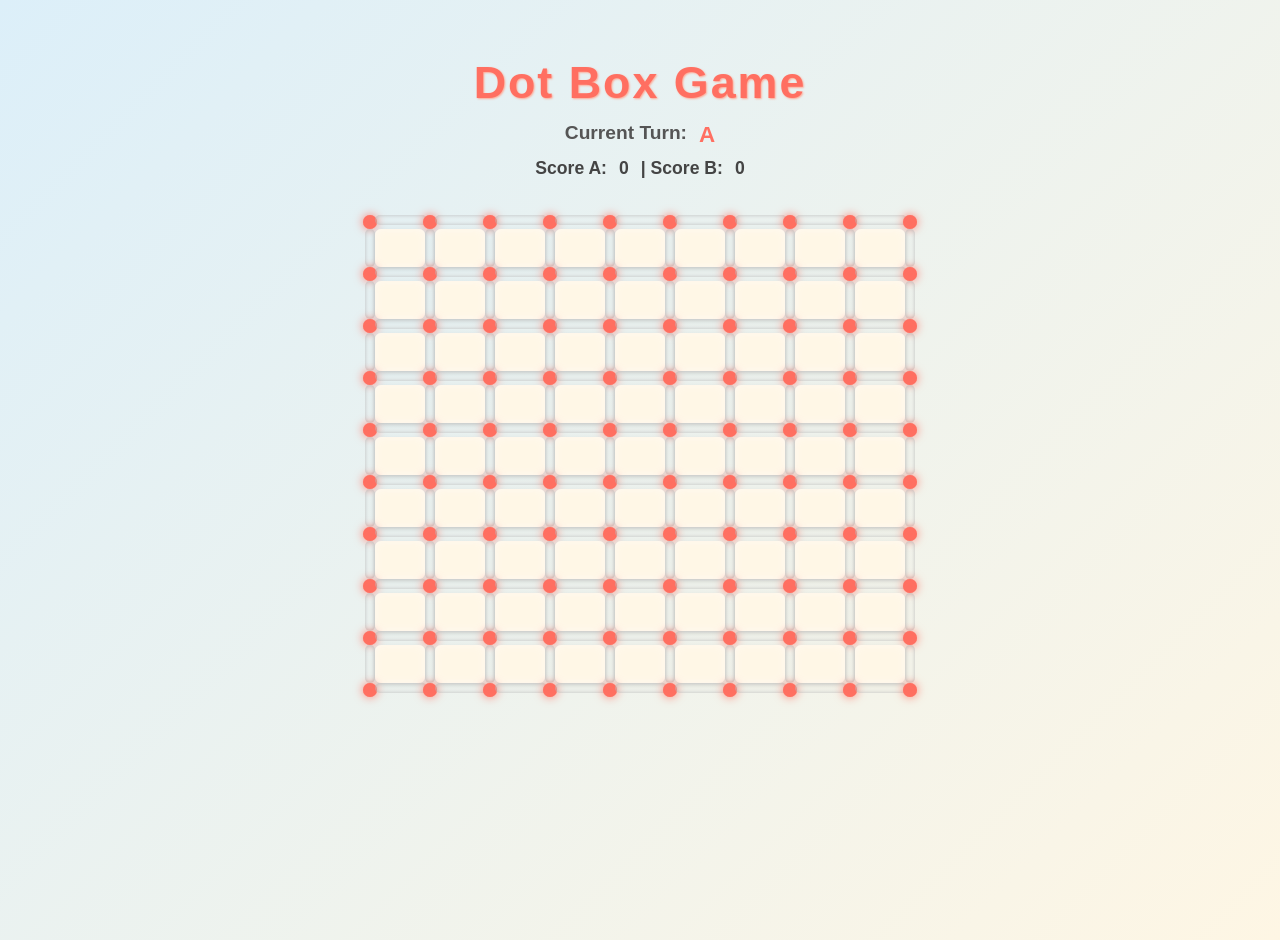
<file: public/Dot-Box/index.html>
<!DOCTYPE html>
<html lang="en">

<head>
  <meta charset="UTF-8" />
  <title>Dot Box Game</title>
  <style>
    /* Reset and base */
    body {
      font-family: 'Comic Sans MS', cursive, sans-serif;
      background: linear-gradient(135deg, #dceff9, #fef6e4);
      text-align: center;
      margin: 0;
      padding: 20px 10px;
      user-select: none;
      color: #333;
      min-height: 100vh;
      display: flex;
      flex-direction: column;
      align-items: center;
    }

    h2 {
      margin-bottom: 8px;
      font-weight: 700;
      font-size: 2.8rem;
      color: #ff6f61;
      text-shadow: 1px 1px 2px #ffa894;
      letter-spacing: 2px;
    }

    .info {
      font-size: 1.2rem;
      margin: 6px 0;
      font-weight: 600;
      color: #555;
      display: flex;
      justify-content: center;
      gap: 12px;
    }

    #turn {
      font-weight: 900;
      font-size: 1.4rem;
      color: #ff6f61;
      transition: color 0.3s ease;
    }

    #turn.B {
      color: #3a86ff;
    }

    #scoreboard {
      margin-top: 4px;
      font-size: 1.1rem;
      font-weight: 700;
      color: #444;
    }

    /* Grid container */
    #game {
      display: grid;
      grid-template-columns: repeat(19, 30px);
      justify-content: center;
      margin: 30px auto;
      user-select: none;
    }

    /* Dot style */
    .dot {
      width: 14px;
      height: 14px;
      background: #ff6f61;
      border-radius: 50%;
      box-shadow:
        0 0 8px 1px #ff6f61aa,
        inset 0 0 5px #ff6f61ff;
      margin: auto;
      transition: background 0.3s ease;
    }

    /* Lines base */
    .h-line,
    .v-line {
      background: transparent;
      cursor: pointer;
      border-radius: 6px;
      box-shadow: inset 0 0 4px #bbb;
      transition:
        background-color 0.3s ease,
        box-shadow 0.3s ease,
        transform 0.1s ease;
    }

    /* Hover effect on lines */
    .h-line:hover:not(.line-A):not(.line-B),
    .v-line:hover:not(.line-A):not(.line-B) {
      background: #ffc3b2;
      box-shadow: 0 0 6px #ffa07a;
      transform: scale(1.1);
      z-index: 5;
    }

    /* Horizontal line */
    .h-line {
      margin-left: -10px;
      width: 52px;
      height: 10px;
    }

    /* Vertical line */
    .v-line {
      margin-left: 10px;
      width: 10px;
      height: 38px;
    }

    /* Player A lines */
    .line-A {
      background-color: #ff6f61;
      box-shadow:
        0 0 8px 2px #ff6f61cc,
        inset 0 0 6px #ff3b2f;
      border-radius: 6px;
      animation: drawLine 0.3s ease-in-out;
      cursor: default;
    }

    /* Player B lines */
    .line-B {
      background-color: #3a86ff;
      box-shadow:
        0 0 8px 2px #3a86ffcc,
        inset 0 0 6px #2057e1;
      border-radius: 6px;
      animation: drawLine 0.3s ease-in-out;
      cursor: default;
    }

    @keyframes drawLine {
      from {
        background-color: transparent;
      }

      to {
        background-color: inherit;
      }
    }

    /* Squares */
    .square {
      margin-left: -10px;
      width: 50px;
      height: 38px;
      display: flex;
      align-items: center;
      justify-content: center;
      font-weight: 900;
      font-size: 20px;
      background: #fff7e6;
      box-shadow:
        0 2px 6px rgba(0, 0, 0, 0.1),
        inset 0 0 8px #fff9f2;
      border-radius: 6px;
      user-select: none;
      transition: background 0.4s ease, box-shadow 0.4s ease;
    }

    /* Square filled styles */
    .filled-A {
      background-color: #ff6f61aa;
      color: #b93b2a;
      box-shadow:
        0 0 12px #ff6f61bb,
        inset 0 0 14px #ff3b2fcc;
      animation: popIn 0.4s ease forwards;
    }

    .filled-B {
      background-color: #3a86ffaa;
      color: #153d8b;
      box-shadow:
        0 0 12px #3a86ffbb,
        inset 0 0 14px #2057e1cc;
      animation: popIn 0.4s ease forwards;
    }

    @keyframes popIn {
      0% {
        transform: scale(0.3);
        opacity: 0;
      }
      80% {
        transform: scale(1.1);
        opacity: 1;
      }
      100% {
        transform: scale(1);
      }
    }
    @media (max-width: 600px) {
      h2 {
        font-size: 2rem;
      }

      .info {
        font-size: 1rem;
        gap: 8px;
        flex-wrap: wrap;
      }

      #game {
        grid-template-columns: repeat(19, 20px);
        margin: 20px auto;
      }

      .dot {
        width: 10px;
        height: 10px;
      }

      .h-line {
        width: 36px;
        height: 6px;
        margin-left: -7px;
      }

      .v-line {
        width: 6px;
        height: 26px;
        margin-left: 7px;
      }

      .square {
        width: 35px;
        height: 26px;
        font-size: 14px;
        margin-left: -7px;
      }
    }
    @media (max-width: 320px) {
      body {
        padding: 0px 0px;
      }

      h2 {
        font-size: 1.8rem;
      }

      .info {
        font-size: 1rem;
        gap: 6px;
      }

      #turn {
        font-size: 1.2rem;
      }

      #scoreboard {
        font-size: 0.9rem;
      }

      /* Adjust grid for smaller dot size and columns */
      #game {
        grid-template-columns: repeat(13, 18px); /* reduce columns */
        margin: 15px auto;
      }

      /* Dot smaller */
      .dot {
        width: 8px;
        height: 8px;
        box-shadow:
          0 0 5px 1px #ff6f61aa,
          inset 0 0 3px #ff6f61ff;
      }

      /* Horizontal line smaller */
      .h-line {
        margin-left: -6px;
        width: 32px;
        height: 6px;
        border-radius: 4px;
      }

      /* Vertical line smaller */
      .v-line {
        margin-left: 6px;
        width: 6px;
        height: 22px;
        border-radius: 4px;
      }

      /* Squares smaller */
      .square {
        margin-left: -6px;
        width: 30px;
        height: 22px;
        font-size: 12px;
        border-radius: 4px;
      }
    }
  </style>
</head>

<body>
  <h2>Dot Box Game</h2>
  <div class="info">
    Current Turn:
    <span id="turn" class="A">A</span>
  </div>
  <div class="info" id="scoreboard">
    Score A: <span id="scoreA">0</span> | Score B: <span id="scoreB">0</span>
  </div>
  <div id="game"></div>

  <script>
    const size = 10;
    const game = document.getElementById('game');
    let turn = 'A';
    let score = { A: 0, B: 0 };

    const hLines = Array(size).fill().map(() => Array(size - 1).fill(null));
    const vLines = Array(size - 1).fill().map(() => Array(size).fill(null));
    const boxes = Array(size - 1).fill().map(() => Array(size - 1).fill(null));

    function updateScore() {
      document.getElementById('scoreA').textContent = score.A;
      document.getElementById('scoreB').textContent = score.B;

      const turnSpan = document.getElementById('turn');
      turnSpan.textContent = turn;
      turnSpan.className = turn;
    }

    function switchTurn() {
      turn = turn === 'A' ? 'B' : 'A';
      updateScore();
    }

    function renderGrid() {
      game.innerHTML = '';
      for (let i = 0; i < size * 2 - 1; i++) {
        for (let j = 0; j < size * 2 - 1; j++) {
          if (i % 2 === 0 && j % 2 === 0) {
            game.appendChild(createDot());
          } else if (i % 2 === 0 && j % 2 === 1) {
            const row = i / 2, col = (j - 1) / 2;
            game.appendChild(createHLine(row, col));
          } else if (i % 2 === 1 && j % 2 === 0) {
            const row = (i - 1) / 2, col = j / 2;
            game.appendChild(createVLine(row, col));
          } else {
            const row = (i - 1) / 2, col = (j - 1) / 2;
            game.appendChild(createSquare(row, col));
          }
        }
      }
    }

    function createDot() {
      const dot = document.createElement('div');
      dot.className = 'dot';
      return dot;
    }

    function createHLine(i, j) {
      const line = document.createElement('div');
      line.className = 'h-line';
      if (hLines[i][j]) line.classList.add(`line-${hLines[i][j]}`);
      line.onclick = () => {
        if (!hLines[i][j]) {
          hLines[i][j] = turn;
          const gained = checkBox(i, j, 'h');
          renderGrid();
          if (!gained) switchTurn();
        }
      };
      return line;
    }

    function createVLine(i, j) {
      const line = document.createElement('div');
      line.className = 'v-line';
      if (vLines[i][j]) line.classList.add(`line-${vLines[i][j]}`);
      line.onclick = () => {
        if (!vLines[i][j]) {
          vLines[i][j] = turn;
          const gained = checkBox(i, j, 'v');
          renderGrid();
          if (!gained) switchTurn();
        }
      };
      return line;
    }

    function createSquare(i, j) {
      const sq = document.createElement('div');
      sq.className = 'square';
      if (boxes[i][j]) {
        sq.classList.add(`filled-${boxes[i][j]}`);
        sq.textContent = boxes[i][j];
      } else {
        sq.textContent = '';
      }
      return sq;
    }

    function checkBox(i, j, type) {
      // Returns true if at least one box completed, else false
      let gainedPoint = false;

      if (type === 'h') {
        // Top box
        if (i > 0 && checkBoxCompleted(i - 1, j)) {
          boxes[i - 1][j] = turn;
          score[turn]++;
          gainedPoint = true;
        }
        // Bottom box
        if (i < size - 1 && checkBoxCompleted(i, j)) {
          boxes[i][j] = turn;
          score[turn]++;
          gainedPoint = true;
        }
      } else if (type === 'v') {
        // Left box
        if (j > 0 && checkBoxCompleted(i, j - 1)) {
          boxes[i][j - 1] = turn;
          score[turn]++;
          gainedPoint = true;
        }
        // Right box
        if (j < size - 1 && checkBoxCompleted(i, j)) {
          boxes[i][j] = turn;
          score[turn]++;
          gainedPoint = true;
        }
      }
      return gainedPoint;
    }

    function checkBoxCompleted(i, j) {
      return (
        hLines[i][j] &&
        hLines[i + 1][j] &&
        vLines[i][j] &&
        vLines[i][j + 1]
      );
    }

    updateScore();  
    renderGrid();
  </script>
</body>

</html>
</file>
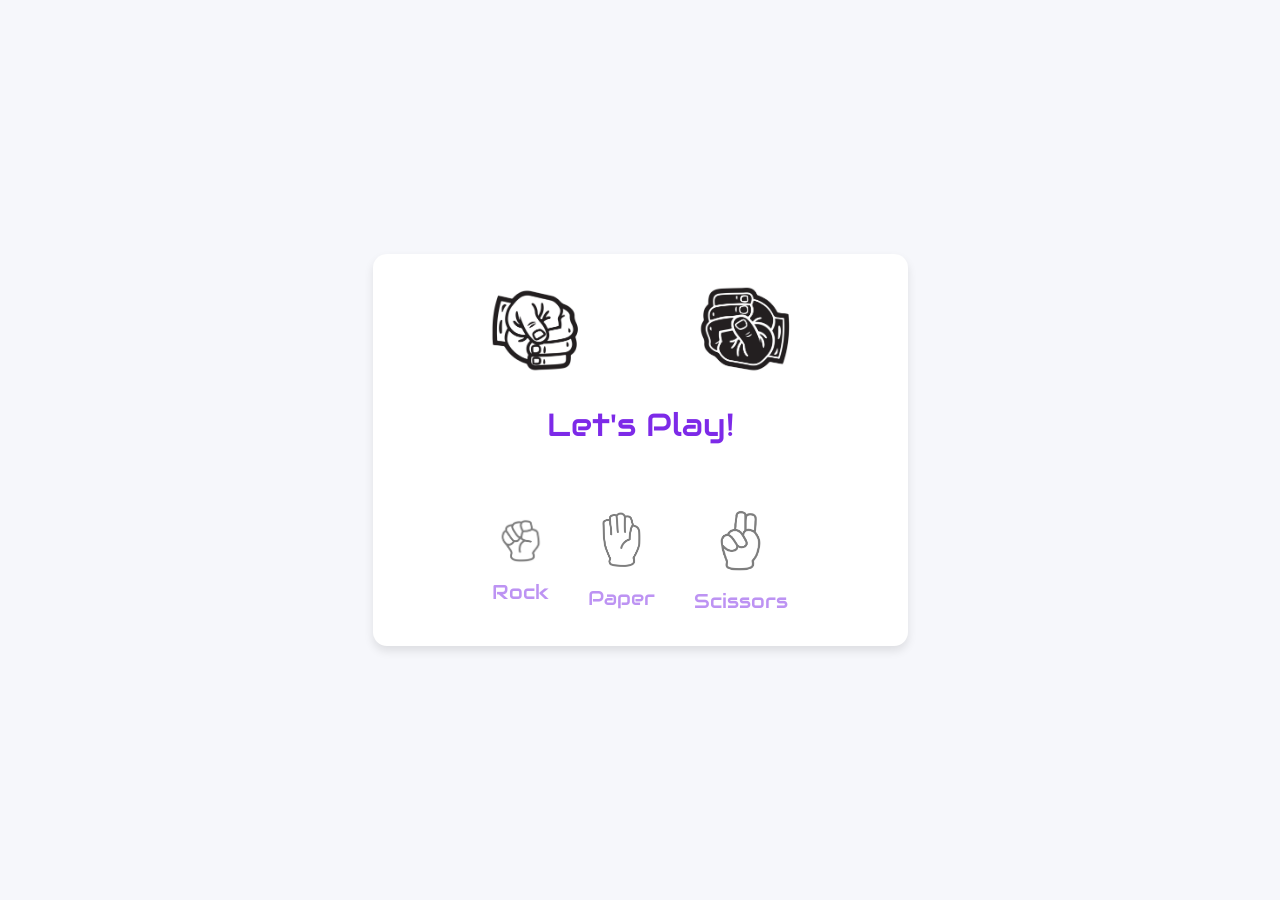
<file: public/Rock-Paper/index.html>
<!DOCTYPE html>
<html lang="en">
<head>
  <meta charset="UTF-8" />
  <meta http-equiv="X-UA-Compatible" content="IE=edge" />
  <meta name="viewport" content="width=device-width, initial-scale=1.0" />
  <title>Rock Paper Scissors</title>
  <link rel="stylesheet" href="style.css" />
</head>
<body>
  <section class="container">
    <!-- Result display section -->
    <div class="result_field">
        <!-- Container for user and BOT result images -->
        <div class="result_images">
            <span class="user_result">
                <img src="rock1.jpg" alt="User's choice image" />
            </span>
            <span class="bot_result">
                <img src="rock2.jpg" alt="BOT's choice image" />
            </span>
        </div>
        <!-- Display the game result message -->
        <div class="result">Let's Play!</div>
    </div>
    <!-- Options for user to choose from -->
    <div class="option_images">
        <span class="option_image">
            <img src="rock.jpg" alt="Rock image" />
            <p>Rock</p>
        </span>
        <span class="option_image">
            <img src="paper.jpg" alt="Paper image" />
            <p>Paper</p>
        </span>
        <span class="option_image">
            <img src="scissors.jpg" alt="Scissors image" />
            <p>Scissors</p>
        </span>
    </div>
</section>
  <script src="script.js" defer></script>
</body>
</html>
</file>
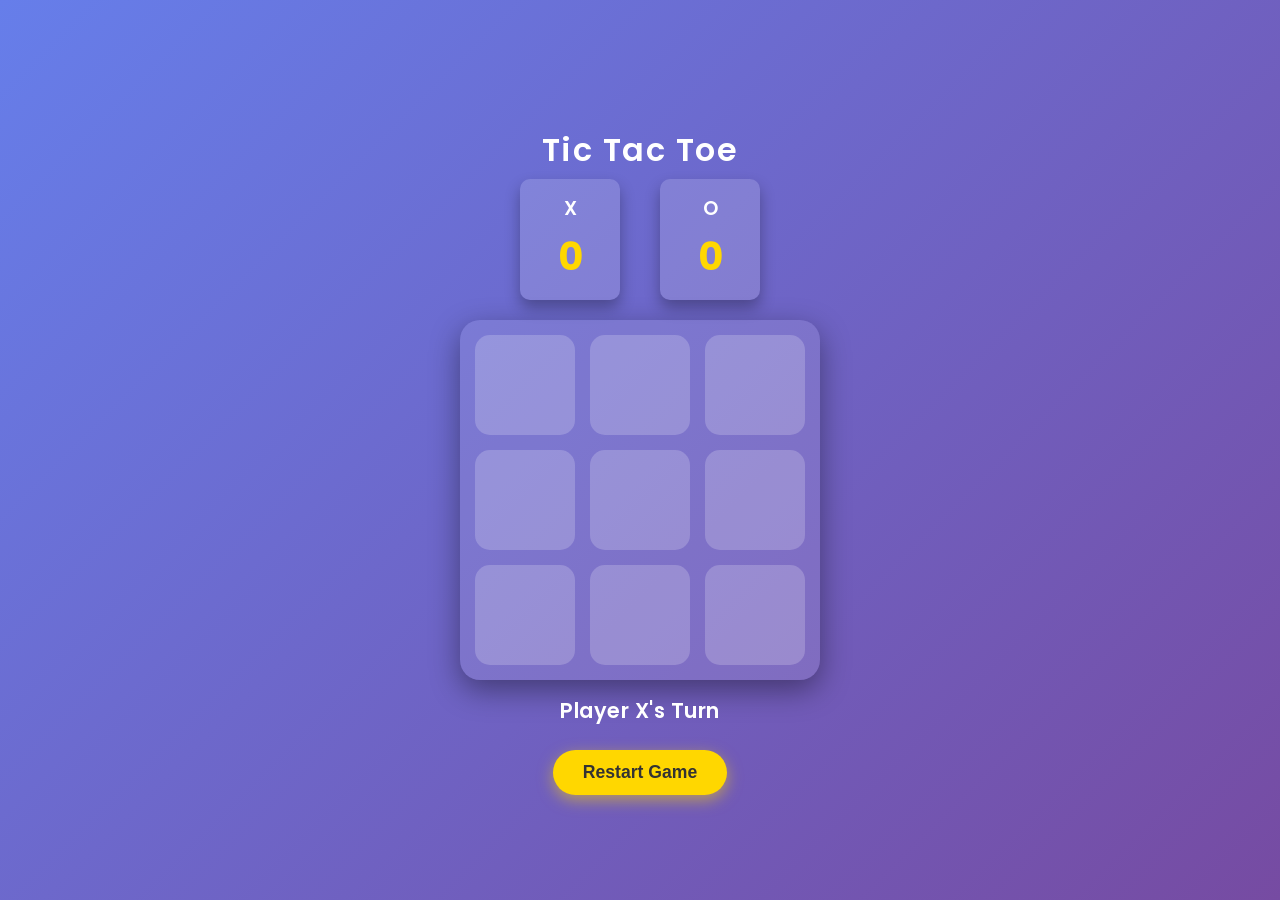
<file: public/Tic-Tac-Toe/index.html>
<!DOCTYPE html>
<html lang="en">
<head>
  <meta charset="UTF-8" />
  <meta name="viewport" content="width=device-width, initial-scale=1" />
  <title>Tic Tac Toe - Animated & Score</title>
  <!-- Google Fonts CDN -->
  <link href="https://fonts.googleapis.com/css2?family=Poppins:wght@400;600&display=swap" rel="stylesheet" />
  <style>
    * {
      box-sizing: border-box;
    }

    body {
      font-family: 'Poppins', sans-serif;
      background: linear-gradient(135deg, #667eea, #764ba2);
      min-height: 100vh;
      margin: 0;
      display: flex;
      flex-direction: column;
      justify-content: center;
      align-items: center;
      color: #fff;
      user-select: none;
      padding: 20px;
    }

    h1 {
      margin-bottom: 5px;
      font-weight: 600;
      letter-spacing: 1.5px;
    }

    .scoreboard {
      display: flex;
      gap: 40px;
      margin-bottom: 20px;
      font-weight: 600;
      font-size: 1.2rem;
      text-align: center;
    }

    .score {
      background: rgba(255,255,255,0.15);
      padding: 15px 25px;
      border-radius: 10px;
      min-width: 100px;
      box-shadow: 0 8px 15px rgba(0,0,0,0.3);
      transition: background 0.3s ease;
    }

    .score span {
      display: block;
      font-size: 2.4rem;
      margin-top: 5px;
      color: #ffd700;
      font-weight: 700;
    }

    .board {
      display: grid;
      grid-template-columns: repeat(3, 100px);
      grid-template-rows: repeat(3, 100px);
      gap: 15px;
      background: rgba(255,255,255,0.1);
      padding: 15px;
      border-radius: 20px;
      box-shadow: 0 10px 30px rgba(0,0,0,0.4);
    }

    .cell {
      background: rgba(255, 255, 255, 0.2);
      border-radius: 15px;
      cursor: pointer;
      font-size: 3.5rem;
      display: flex;
      justify-content: center;
      align-items: center;
      font-weight: 900;
      color: #fff;
      transition: background-color 0.3s ease;
      position: relative;
      user-select: none;
    }

    .cell:hover {
      background: rgba(255, 255, 255, 0.35);
      transform: scale(1.1);
      box-shadow: 0 0 12px #ffd700;
    }

    .cell.x {
      color: #4caf50;
      animation: popIn 0.3s ease forwards;
    }

    .cell.o {
      color: #ff4081;
      animation: popIn 0.3s ease forwards;
    }

    @keyframes popIn {
      0% {
        transform: scale(0.3);
        opacity: 0;
      }
      100% {
        transform: scale(1);
        opacity: 1;
      }
    }

    .reset-btn {
      margin-top: 30px;
      background: #ffd700;
      border: none;
      padding: 12px 30px;
      font-size: 1.1rem;
      font-weight: 600;
      border-radius: 25px;
      color: #333;
      cursor: pointer;
      box-shadow: 0 5px 15px rgba(255, 215, 0, 0.5);
      transition: background 0.3s ease;
    }

    .reset-btn:hover {
      background: #e6c200;
    }

    .status {
      margin-top: 15px;
      font-size: 1.3rem;
      font-weight: 600;
      height: 25px;
      letter-spacing: 0.5px;
    }

    @media (max-width: 380px) {
      .board {
        grid-template-columns: repeat(3, 80px);
        grid-template-rows: repeat(3, 80px);
        gap: 12px;
      }
      .cell {
        font-size: 3rem;
      }
      .score {
        min-width: 80px;
        padding: 12px 20px;
        font-size: 1rem;
      }
      .score span {
        font-size: 2rem;
      }
    }
  </style>
</head>
<body>

  <h1>Tic Tac Toe</h1>

  <div class="scoreboard">
    <div class="score" id="scoreX">X<br /><span>0</span></div>
    <div class="score" id="scoreO">O<br /><span>0</span></div>
  </div>

  <div class="board" id="board">
    <div class="cell" data-cell></div>
    <div class="cell" data-cell></div>
    <div class="cell" data-cell></div>
    <div class="cell" data-cell></div>
    <div class="cell" data-cell></div>
    <div class="cell" data-cell></div>
    <div class="cell" data-cell></div>
    <div class="cell" data-cell></div>
    <div class="cell" data-cell></div>
  </div>

  <div class="status" id="status"></div>

  <button class="reset-btn" id="resetBtn">Restart Game</button>

  <script>
    const X_CLASS = 'x';
    const O_CLASS = 'o';
    const WINNING_COMBINATIONS = [
      [0,1,2],
      [3,4,5],
      [6,7,8],
      [0,3,6],
      [1,4,7],
      [2,5,8],
      [0,4,8],
      [2,4,6]
    ];

    const board = document.getElementById('board');
    const cells = document.querySelectorAll('[data-cell]');
    const status = document.getElementById('status');
    const resetBtn = document.getElementById('resetBtn');
    const scoreXDisplay = document.querySelector('#scoreX span');
    const scoreODisplay = document.querySelector('#scoreO span');

    let xTurn = true;
    let scores = { X: 0, O: 0 };

    function startGame() {
      cells.forEach(cell => {
        cell.classList.remove(X_CLASS);
        cell.classList.remove(O_CLASS);
        cell.textContent = '';
        cell.addEventListener('click', handleClick, { once: true });
      });
      xTurn = true;
      status.textContent = `Player X's Turn`;
    }

    function handleClick(e) {
      const cell = e.target;
      const currentClass = xTurn ? X_CLASS : O_CLASS;
      placeMark(cell, currentClass);
      if (checkWin(currentClass)) {
        endGame(false);
        updateScore(xTurn ? 'X' : 'O');
      } else if (isDraw()) {
        endGame(true);
      } else {
        swapTurns();
        updateStatus();
      }
    }

    function placeMark(cell, currentClass) {
      cell.classList.add(currentClass);
      cell.textContent = currentClass.toUpperCase();
    }

    function swapTurns() {
      xTurn = !xTurn;
    }

    function checkWin(currentClass) {
      return WINNING_COMBINATIONS.some(combination => {
        return combination.every(index => {
          return cells[index].classList.contains(currentClass);
        });
      });
    }

    function isDraw() {
      return [...cells].every(cell => {
        return cell.classList.contains(X_CLASS) || cell.classList.contains(O_CLASS);
      });
    }

    function endGame(draw) {
      if (draw) {
        status.textContent = "It's a Draw!";
      } else {
        status.textContent = `Player ${xTurn ? "X" : "O"} Wins! 🎉`;
      }
      cells.forEach(cell => cell.removeEventListener('click', handleClick));
    }

    function updateScore(winner) {
      scores[winner]++;
      if (winner === 'X') {
        scoreXDisplay.textContent = scores.X;
      } else {
        scoreODisplay.textContent = scores.O;
      }
    }

    function updateStatus() {
      status.textContent = `Player ${xTurn ? "X" : "O"}'s Turn`;
    }

    resetBtn.addEventListener('click', () => {
      startGame();
    });

    startGame();
  </script>
</body>
</html>
</file>
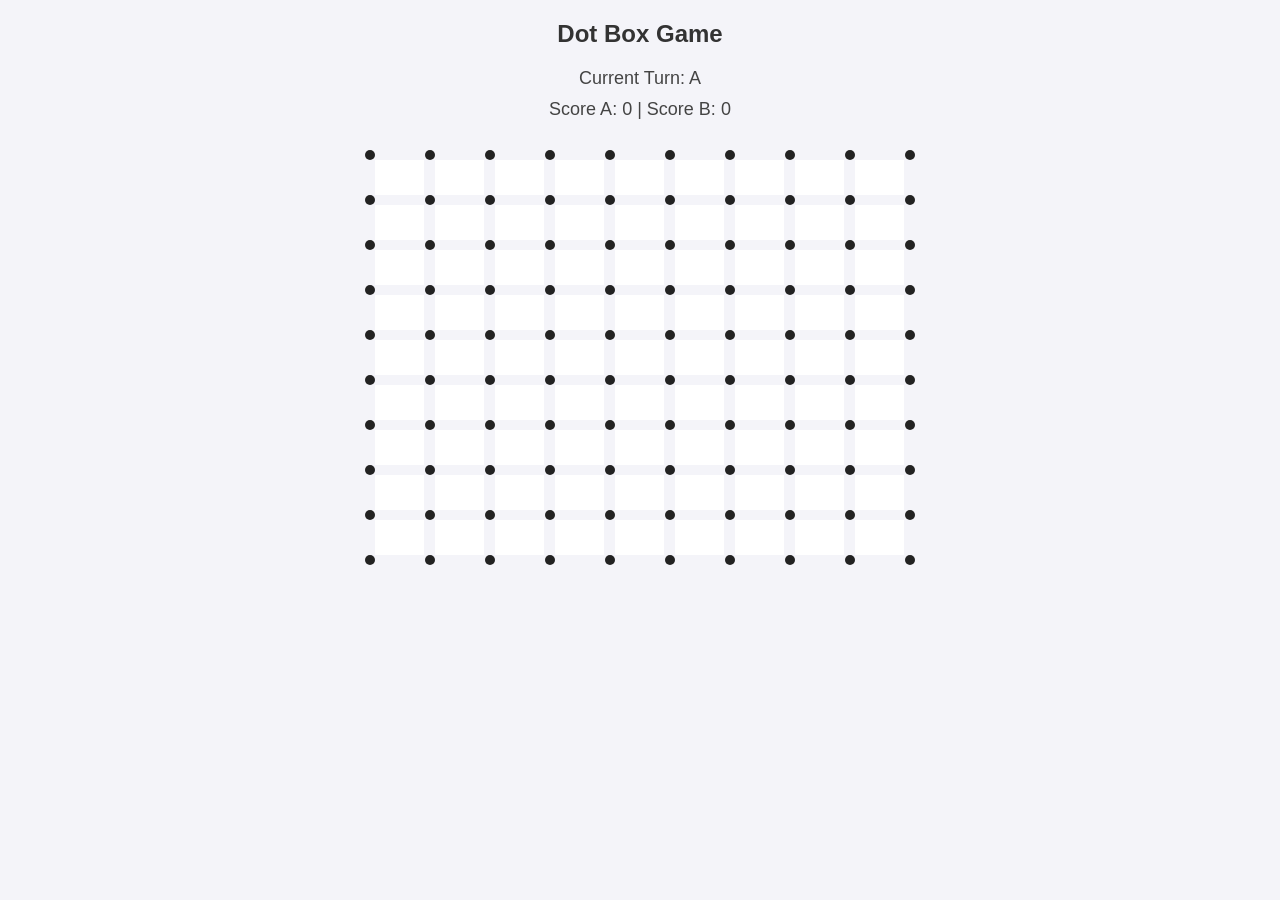
<file: src/Games/Dot-Box/index.html>
<!DOCTYPE html>
<html lang="en">

<head>
  <meta charset="UTF-8">
  <title>Dot Box Game</title>
  <style>
    body {
      font-family: 'Segoe UI', sans-serif;
      background: #f4f4f9;
      text-align: center;
      margin: 0;
      padding: 0;
    }

    h2 {
      margin-top: 20px;
      color: #333;
    }

    #game {
      display: grid;
      grid-template-columns: repeat(19, 30px);
      justify-content: center;
      margin: 30px auto;
    }

    .dot {
      width: 10px;
      height: 10px;
      background: #222;
      border-radius: 50%;
      margin: auto;
    }

    .h-line,
    .v-line {
      background: transparent;
      cursor: pointer;
      transition: background 0.2s ease;
    }

    .h-line {
      margin-left: -10px;
      width: 50px;
      height: 8px;
    }

    .v-line {
      margin-left: 10px;
      width: 8px;
      height: 35px;
    }

    .line-A {
      background-color: red;
      border-radius: 4px;
      animation: drawLine 0.3s ease-in-out;
    }

    .line-B {
      background-color: blue;
      border-radius: 4px;
      animation: drawLine 0.3s ease-in-out;
    }

    @keyframes drawLine {
      from {
        background-color: transparent;
      }

      to {
        background-color: inherit;
      }
    }

    .square {
      margin-left: -10px;
      width: 49px;
      height: 35px;
      display: flex;
      align-items: center;
      justify-content: center;
      font-weight: bold;
      font-size: 16px;
      background: #fff;
      transition: background 0.3s;
    }

    .filled-A {
      background-color: rgba(255, 0, 0, 0.2);
      color: red;
    }

    .filled-B {
      background-color: rgba(0, 0, 255, 0.2);
      color: blue;
    }

    .info {
      font-size: 18px;
      color: #444;
    }

    #scoreboard {
      margin-top: 10px;
    }
  </style>
</head>

<body>
  <h2>Dot Box Game</h2>
  <div class="info">Current Turn: <span id="turn">A</span></div>
  <div class="info" id="scoreboard">Score A: <span id="scoreA">0</span> | Score B: <span id="scoreB">0</span></div>
  <div id="game"></div>

  <script>
    const size = 10;
    const game = document.getElementById('game');
    let turn = 'A';
    let score = { A: 0, B: 0 };

    const hLines = Array(size).fill().map(() => Array(size - 1).fill(null));
    const vLines = Array(size - 1).fill().map(() => Array(size).fill(null));
    const boxes = Array(size - 1).fill().map(() => Array(size - 1).fill(null));

    function updateScore() {
      document.getElementById('scoreA').textContent = score.A;
      document.getElementById('scoreB').textContent = score.B;
    }

    function switchTurn() {
      turn = turn === 'A' ? 'B' : 'A';
      document.getElementById('turn').textContent = turn;
    }

    function renderGrid() {
      game.innerHTML = '';
      for (let i = 0; i < size * 2 - 1; i++) {
        for (let j = 0; j < size * 2 - 1; j++) {
          if (i % 2 === 0 && j % 2 === 0) {
            game.appendChild(createDot());
          } else if (i % 2 === 0 && j % 2 === 1) {
            const row = i / 2, col = (j - 1) / 2;
            game.appendChild(createHLine(row, col));
          } else if (i % 2 === 1 && j % 2 === 0) {
            const row = (i - 1) / 2, col = j / 2;
            game.appendChild(createVLine(row, col));
          } else {
            const row = (i - 1) / 2, col = (j - 1) / 2;
            game.appendChild(createSquare(row, col));
          }
        }
      }
    }

    function createDot() {
      const dot = document.createElement('div');
      dot.className = 'dot';
      return dot;
    }

    function createHLine(i, j) {
      const line = document.createElement('div');
      line.className = 'h-line';
      if (hLines[i][j]) line.classList.add(`line-${hLines[i][j]}`);
      line.onclick = () => {
        if (!hLines[i][j]) {
          hLines[i][j] = turn;
          const gained = checkBox(i, j, 'h');
          renderGrid();
          if (!gained) switchTurn();
          updateScore();
        }
      };
      return line;
    }

    function createVLine(i, j) {
      const line = document.createElement('div');
      line.className = 'v-line';
      if (vLines[i][j]) line.classList.add(`line-${vLines[i][j]}`);
      line.onclick = () => {
        if (!vLines[i][j]) {
          vLines[i][j] = turn;
          const gained = checkBox(i, j, 'v');
          renderGrid();
          if (!gained) switchTurn();
          updateScore();
        }
      };
      return line;
    }

    function createSquare(i, j) {
      const square = document.createElement('div');
      square.className = 'square';
      if (boxes[i][j]) {
        square.textContent = boxes[i][j];
        square.classList.add(`filled-${boxes[i][j]}`);
      }
      return square;
    }

    function checkBox(i, j, type) {
      let filled = false;

      const markBox = (r, c) => {
        if (
          hLines[r][c] &&
          hLines[r + 1][c] &&
          vLines[r][c] &&
          vLines[r][c + 1] &&
          !boxes[r][c]
        ) {
          boxes[r][c] = turn;
          score[turn]++;
          filled = true;
        }
      };

      if (type === 'h') {
        if (i > 0) markBox(i - 1, j);
        if (i < size - 1) markBox(i, j);
      } else if (type === 'v') {
        if (j > 0) markBox(i, j - 1);
        if (j < size - 1) markBox(i, j);
      }

      return filled;
    }

    renderGrid();
    updateScore();
  </script>
</body>

</html>
</file>
<file: public/Rock-Paper/style.css>
@import url('https://fonts.googleapis.com/css2?family=Audiowide&display=swap');
* {
  margin: 0;
  padding: 0;
  box-sizing: border-box;
  font-family: "Audiowide", sans-serif;
}
body {
  height: 100vh;
  display: flex;
  padding: 15px;
  align-items: center;
  justify-content: center;
  background: #f6f7fb;
}
.container {
  display: flex;
  flex-direction: column;
  max-width: 535px;
  width: 100%;
  padding: 2rem 5rem;
  border-radius: 14px;
  background: #fff;
  box-shadow: 0 5px 10px rgba(0, 0, 0, 0.1);
}
.result_images {
  display: flex;
  gap: 7rem;
  justify-content: center;
}
.container.start .user_result {
  transform-origin: left;
  animation: userShake 0.7s ease infinite;
}
@keyframes userShake {
  50% {
    transform: rotate(10deg);
  }
}
.container.start .bot_result {
  transform-origin: right;
  animation: botShake 0.7s ease infinite;
}
@keyframes botShake {
  50% {
    transform: rotate(-10deg);
  }
}
.result_images img {
  width: 100px;
}
.user_result img {
  transform: rotate(0deg);
}
.bot_result img {
  transform: rotate(0deg);
}
.result {
  text-align: center;
  font-size: 2rem;
  color: #7d2ae8;
  margin: 1.5rem 0;
}
.option_image img {
  width: 50px;
}
.option_images {
  display: flex;
  width: 100%;
  align-items: center;
  margin-top: 2.5rem;
  justify-content: space-evenly;
}
.container.start .option_images {
  pointer-events: none;
}
.option_image {
  display: flex;
  flex-direction: column;
  align-items: center;
  opacity: 0.5;
  cursor: pointer;
  transition: opacity 0.3s ease;
}
.option_image:hover {
  opacity: 1;
}
.option_image.active {
  opacity: 1;
}
.option_image img {
  pointer-events: none;
}
.option_image p {
  color: #7d2ae8;
  font-size: 1.235rem;
  margin-top: 1rem;
  pointer-events: none;
}
/* Responsive media query code for small devices */
@media (max-width: 768px) {
  .container {
    padding: 2rem;
  }
  .result_images img {
    width: 80px;
  }
}
/* Responsive media query code for small devices */
@media (max-width: 500px) {
  .option_images {
    justify-content: space-between;
  }
  .option_image img {
    width: 40px;
  }
}
</file>
